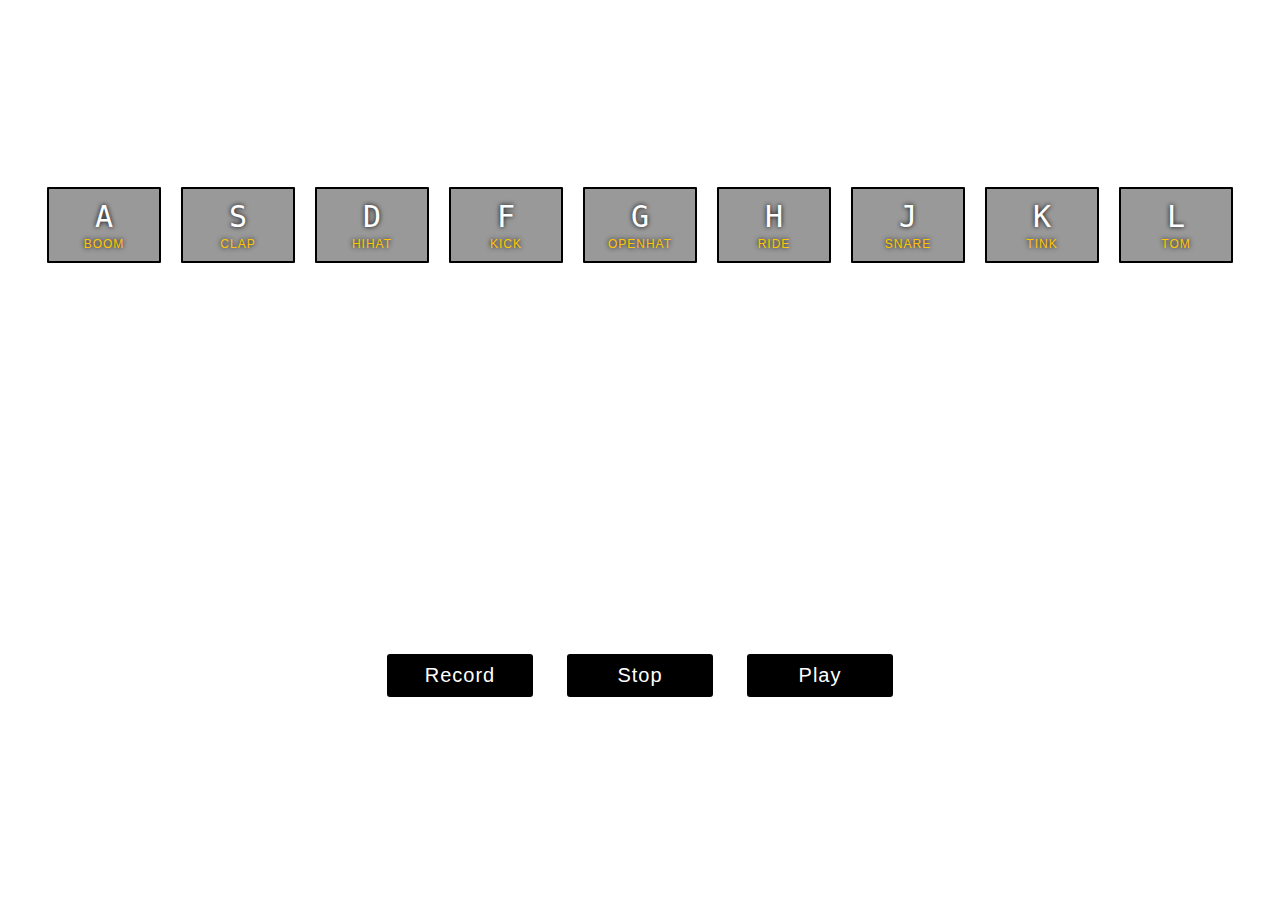
<file: 01-DrumKit/index.html>
<!DOCTYPE html>
<html lang="en">

  <head>

    <meta charset="utf-8">
    <title> Sahil Jain </title>
    <!-- <link rel="icon" href="public/favicon.ico" type="image/x-icon"> -->
    <link href="main.css" type="text/css" rel="stylesheet">

  </head>
  <body>

      <div class = 'keys'>
        <div data-key='65' class='key'>
          <kbd>A</kbd>
          <span class='sound'> Boom </span>
        </div>
        <div data-key='83' class='key'>
          <kbd>S</kbd>
          <span class='sound'> Clap </span>
        </div>
        <div data-key='68' class='key'>
          <kbd>D</kbd>
          <span class='sound'> HiHat </span>
        </div>
        <div data-key='70' class='key'>
          <kbd>F</kbd>
          <span class='sound'> Kick </span>
        </div>
        <div data-key='71' class='key'>
          <kbd>G</kbd>
          <span class='sound'> OpenHat </span>
        </div>
        <div data-key='72' class='key'>
          <kbd>H</kbd>
          <span class='sound'> Ride </span>
        </div>
        <div data-key='74' class='key'>
          <kbd>J</kbd>
          <span class='sound'> Snare </span>
        </div>
        <div data-key='75' class='key'>
          <kbd>K</kbd>
          <span class='sound'> Tink </span>
        </div>
        <div data-key='76' class='key'>
          <kbd>L</kbd>
          <span class='sound'> Tom </span>
        </div>
      </div>
      <div class='button-group'>
          <button class="button button-record"> Record </button>
          <button class="button button-stop"> Stop </button>
          <button class="button button-play"> Play </button>
      </div>
      
      <audio data-key='65' src='sounds/boom.wav' />
      <audio data-key='83' src='sounds/clap.wav' />
      <audio data-key='68' src='sounds/hihat.wav' />
      <audio data-key='70' src='sounds/kick.wav' />
      <audio data-key='71' src='sounds/openhat.wav' />
      <audio data-key='72' src='sounds/ride.wav' />
      <audio data-key='74' src='sounds/snare.wav' />
      <audio data-key='75' src='sounds/tink.wav' />
      <audio data-key='76' src='sounds/tom.wav' />

      <script src='music.js' type='text/javascript'></script>
  </body>
</html>
</file>
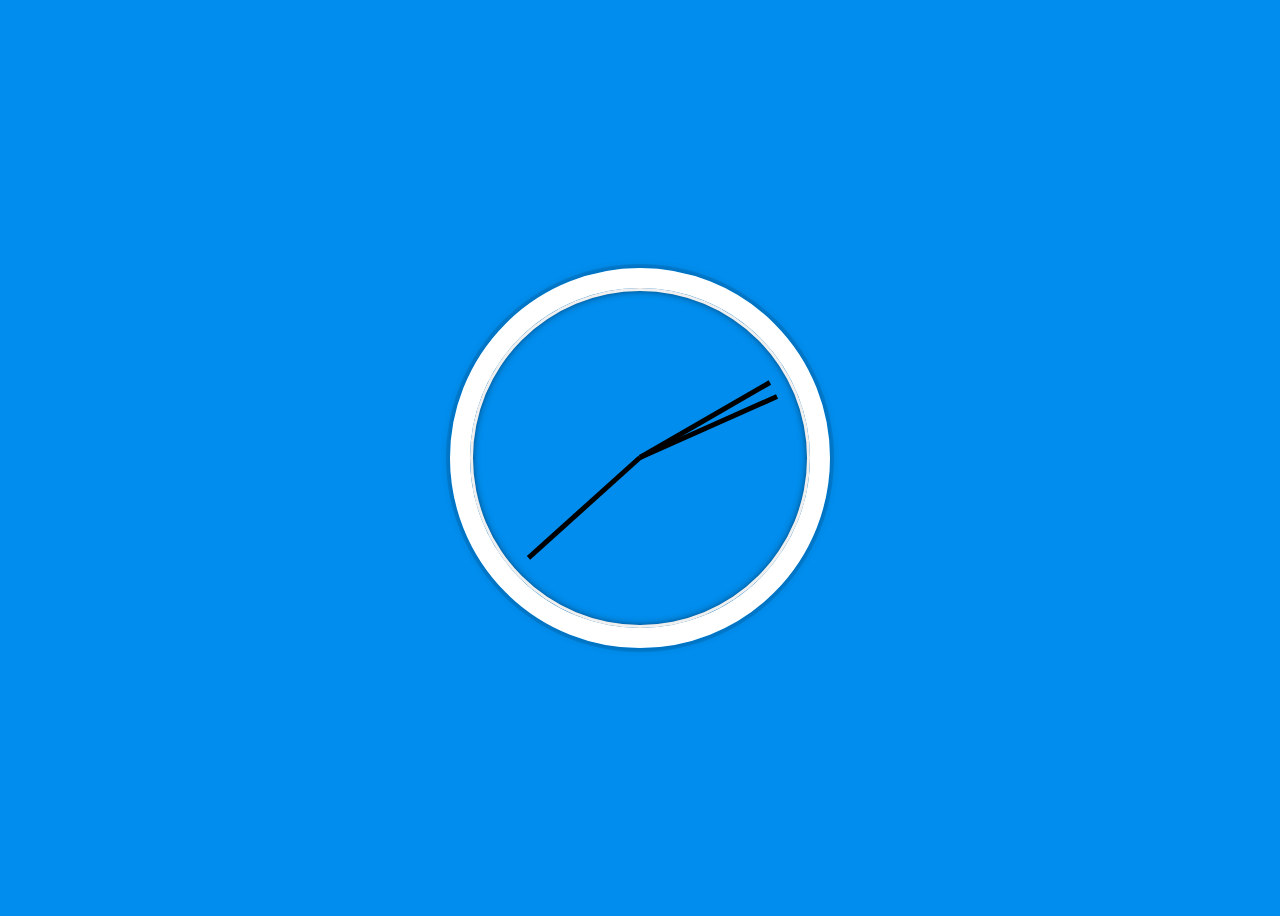
<file: 02-CSS-Clock/index.html>
<!DOCTYPE html>
<html lang="en">
<head>
  <meta charset="UTF-8">
  <title>JS + CSS Clock</title>
  <link rel='stylesheet' type='text/css' href='clock.css'>
</head>
<body>


    <div class="clock">
      <div class="clock-face">
        <div class="hand hour-hand"></div>
        <div class="hand min-hand"></div>
        <div class="hand second-hand"></div>
      </div>
    </div>
  <script src='clock.js' type='text/javascript'></script>
</body>
</html>
</file>
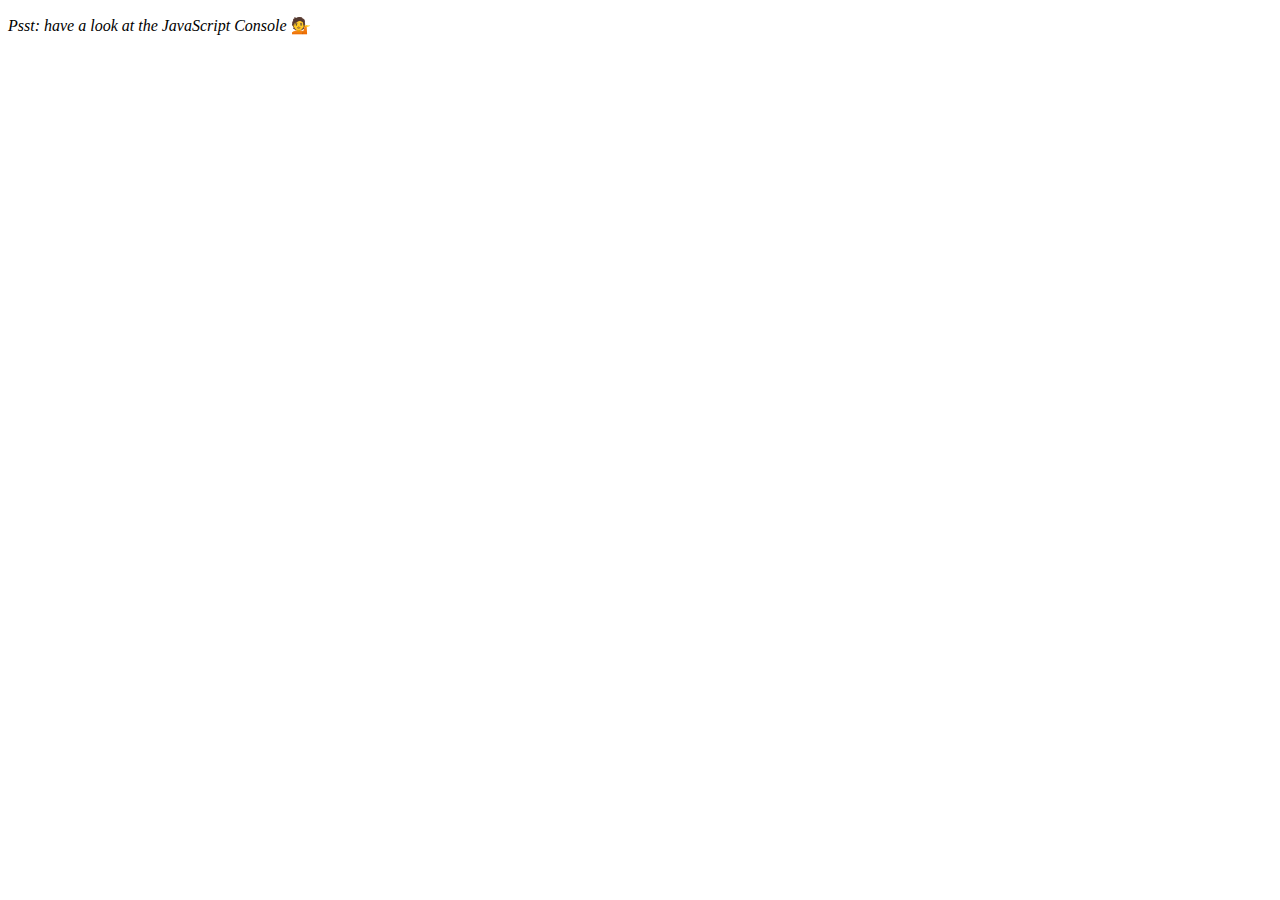
<file: 04-Array-Cardio/index.html>
<!DOCTYPE html>
<html lang="en">
<head>
  <meta charset="UTF-8">
  <title>Array Cardio 💪</title>
</head>
<body>
  <p><em>Psst: have a look at the JavaScript Console</em> 💁</p>
  <script>
    // Get your shorts on - this is an array workout!
    // ## Array Cardio Day 1

    // Some data we can work with

    const inventors = [
      { first: 'Albert', last: 'Einstein', year: 1879, passed: 1955 },
      { first: 'Isaac', last: 'Newton', year: 1643, passed: 1727 },
      { first: 'Galileo', last: 'Galilei', year: 1564, passed: 1642 },
      { first: 'Marie', last: 'Curie', year: 1867, passed: 1934 },
      { first: 'Johannes', last: 'Kepler', year: 1571, passed: 1630 },
      { first: 'Nicolaus', last: 'Copernicus', year: 1473, passed: 1543 },
      { first: 'Max', last: 'Planck', year: 1858, passed: 1947 },
      { first: 'Katherine', last: 'Blodgett', year: 1898, passed: 1979 },
      { first: 'Ada', last: 'Lovelace', year: 1815, passed: 1852 },
      { first: 'Sarah E.', last: 'Goode', year: 1855, passed: 1905 },
      { first: 'Lise', last: 'Meitner', year: 1878, passed: 1968 },
      { first: 'Hanna', last: 'Hammarström', year: 1829, passed: 1909 }
    ];

    const people = ['Beck, Glenn', 'Becker, Carl', 'Beckett, Samuel', 'Beddoes, Mick', 'Beecher, Henry', 'Beethoven, Ludwig', 'Begin, Menachem', 'Belloc, Hilaire', 'Bellow, Saul', 'Benchley, Robert', 'Benenson, Peter', 'Ben-Gurion, David', 'Benjamin, Walter', 'Benn, Tony', 'Bennington, Chester', 'Benson, Leana', 'Bent, Silas', 'Bentsen, Lloyd', 'Berger, Ric', 'Bergman, Ingmar', 'Berio, Luciano', 'Berle, Milton', 'Berlin, Irving', 'Berne, Eric', 'Bernhard, Sandra', 'Berra, Yogi', 'Berry, Halle', 'Berry, Wendell', 'Bethea, Erin', 'Bevan, Aneurin', 'Bevel, Ken', 'Biden, Joseph', 'Bierce, Ambrose', 'Biko, Steve', 'Billings, Josh', 'Biondo, Frank', 'Birrell, Augustine', 'Black, Elk', 'Blair, Robert', 'Blair, Tony', 'Blake, William'];

    // Array.prototype.filter()
    // 1. Filter the list of inventors for those who were born in the 1500's
    const filteredArray = inventors.filter(obj => obj.year >= 1500 && obj.year < 1600)
    console.log('Filtered array ', filteredArray)
    // const filteredArray = people.filter(())

    // Array.prototype.map()
    // 2. Give us an array of the inventors' first and last names
    const mappedArray = inventors.map(obj => `${obj.first}, ${obj.last}`)
    console.log('Mapped array', mappedArray)

    // Array.prototype.sort()
    // 3. Sort the inventors by birthdate, oldest to youngest
    const sortedArray = inventors.sort((a,b) => a.year > b.year ? 1 : -1)
    console.table(sortedArray)
    // Array.prototype.reduce()
    // 4. How many years did all the inventors live?
    const sum = inventors.reduce((sum, inventorData) => {
      console.log('Inventor is ', inventorData.first)
    //  console.log(sum + (inventorData.passed - inventorData.year))
      return sum + (inventorData.passed - inventorData.year)
    }, 0)
    console.log('Sum of instances ', sum)
    // 5. Sort the inventors by years lived

    const oldestInventors = inventors.sort((inventorX, inventorY) => (inventorX.passed - inventorX.year) > (inventorY.passed - inventorY.year) ? 1 : -1)
    console.table(oldestInventors)

    // 6. create a list of Boulevards in Paris that contain 'de' anywhere in the name
    // https://en.wikipedia.org/wiki/Category:Boulevards_in_Paris


    // 7. sort Exercise
    // Sort the people alphabetically by last name
    const peopleSorted = people.sort((a,b) => {
      const [aFirst, aLast] = a.split(', ')
      const [bFirst, bLast] = b.split(', ')
    //  console.log(a, b)
      return aLast > bLast ? 1 : -1;
    })

    console.log('People sorted1', peopleSorted)

    // 8. Reduce Exercise
    // Sum up the instances of each of these

    const data = ['car', 'car', 'truck', 'truck', 'bike', 'walk', 'car', 'van', 'bike', 'walk', 'car', 'van', 'car', 'truck' ];
    const sumOfInstances = data.reduce((instances, element) => {
      instances[element] = (instances[element] + 1) || 0
      return instances
    }, {})
    console.log('Sum of instances', sumOfInstances)

  </script>
</body>
</html>
</file>
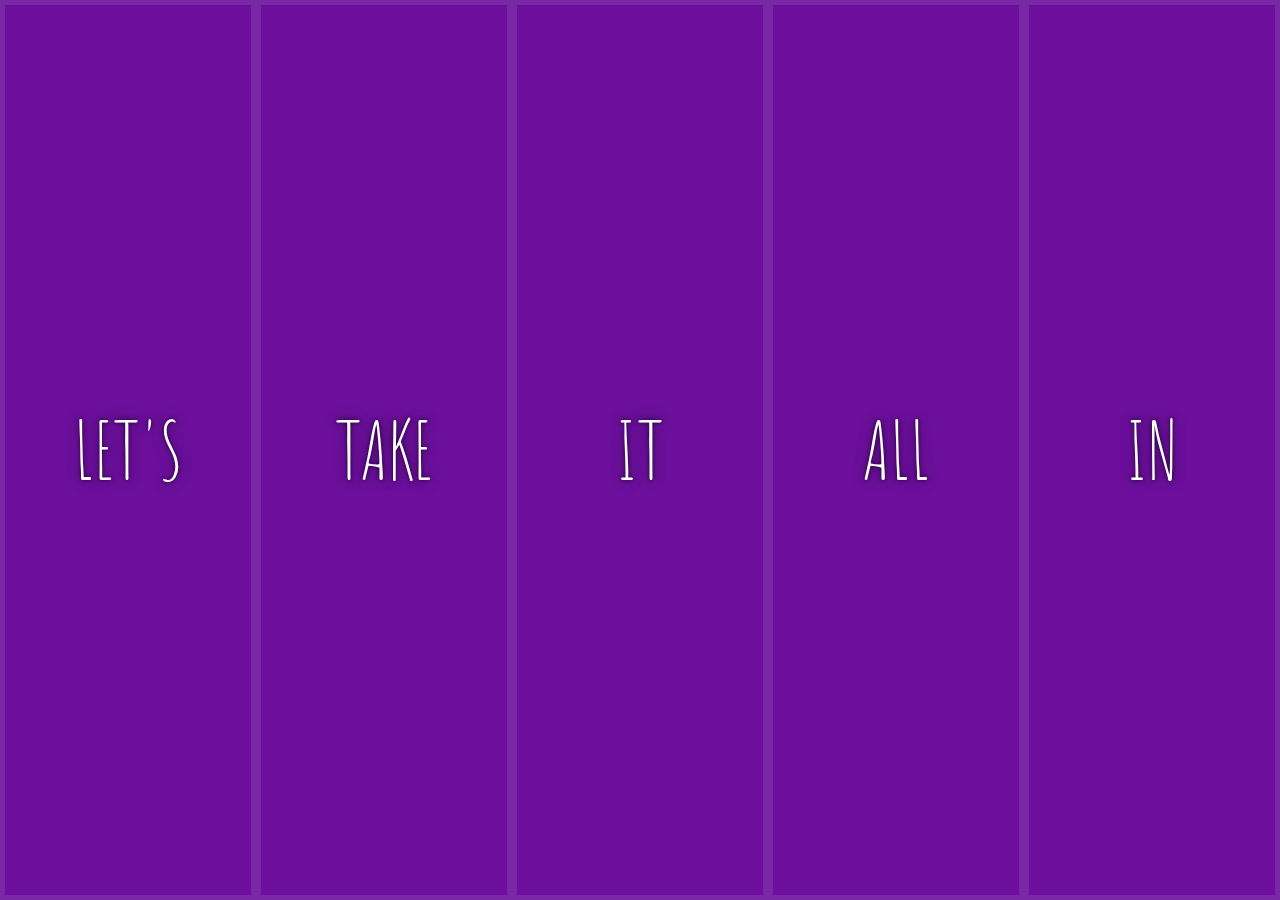
<file: 05-Flex-Panels/index.html>
<!DOCTYPE html>
<html lang="en">
<head>
  <meta charset="UTF-8">
  <title>Flex Panels 💪</title>
  <link href='https://fonts.googleapis.com/css?family=Amatic+SC' rel='stylesheet' type='text/css'>
  <link href='panels.css' rel='stylesheet' type='text/css'>
</head>
<body>
  <div class="panels">
    <div class="panel panel1">
      <p>Hey</p>
      <p>Let's</p>
      <p>Dance</p>
    </div>
    <div class="panel panel2">
      <p>Give</p>
      <p>Take</p>
      <p>Receive</p>
    </div>
    <div class="panel panel3">
      <p>Experience</p>
      <p>It</p>
      <p>Today</p>
    </div>
    <div class="panel panel4">
      <p>Give</p>
      <p>All</p>
      <p>You can</p>
    </div>
    <div class="panel panel5">
      <p>Life</p>
      <p>In</p>
      <p>Motion</p>
    </div>
  </div>

  <script src='panels.js' type='text/javascript'>
  </script>

</body>
</html>
</file>
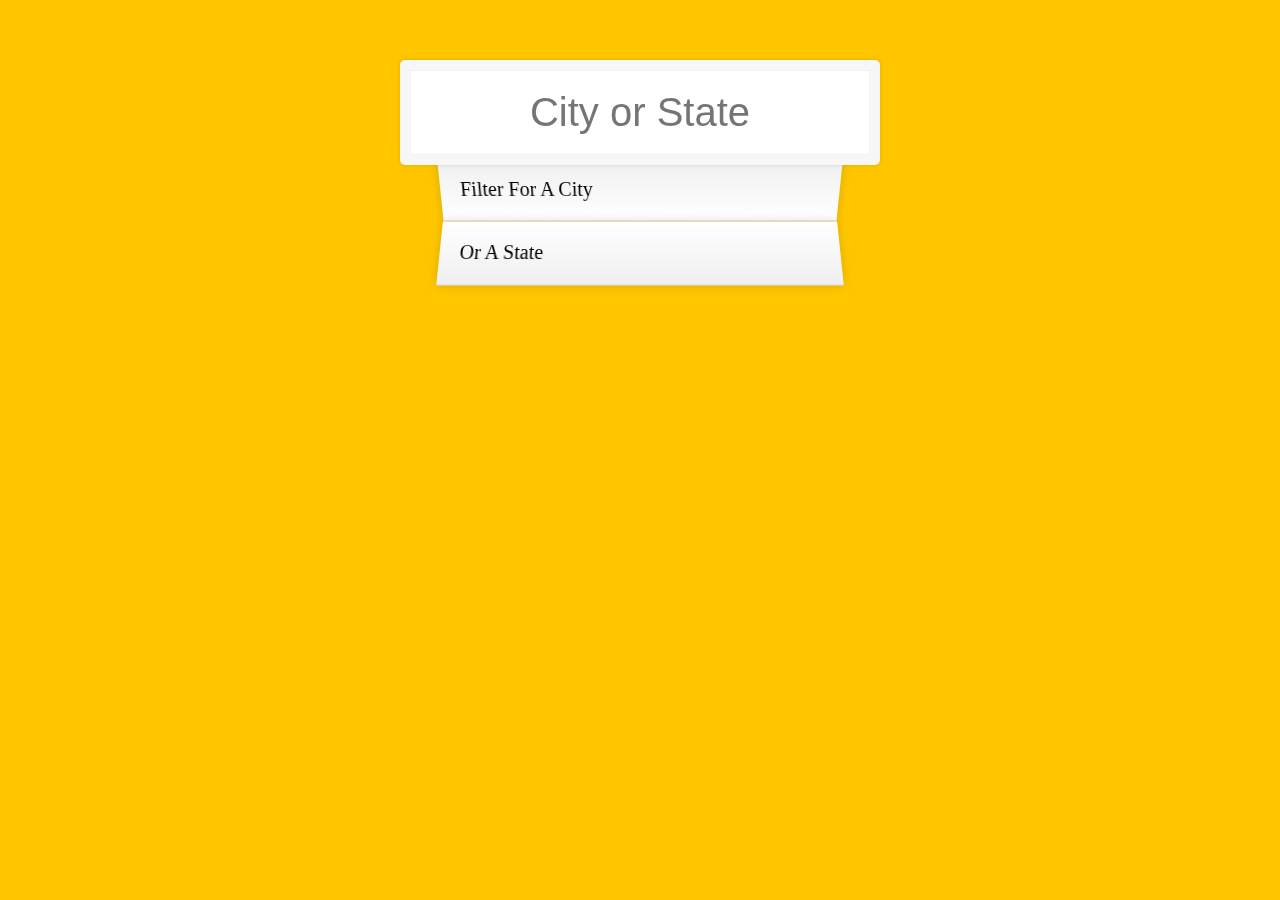
<file: 06-Type-Ahead-Searching/index.html>
<!DOCTYPE html>
<html lang="en">
<head>
  <meta charset="UTF-8">
  <title>Type Ahead 👀</title>
  <link rel="stylesheet" href="style.css">
</head>
<body>

  <form class="search-form">
    <input type="text" class="search" placeholder="City or State">
    <ul class="suggestions">
      <li>Filter for a city</li>
      <li>or a state</li>
    </ul>
  </form>
  <script src='search.js' type='text/javascript'> </script>
  </body>
</html>
</file>
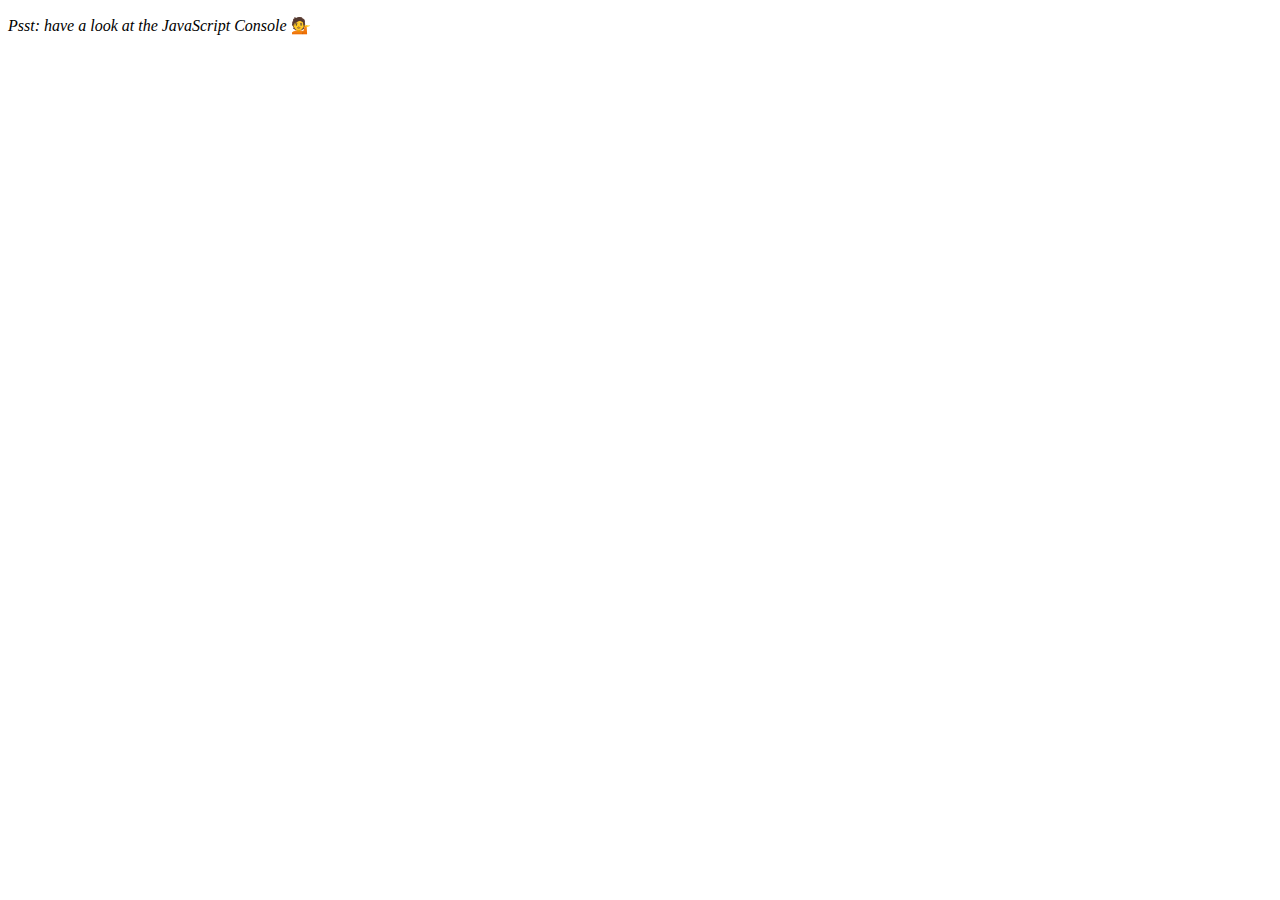
<file: 07-Array-Cardio-2/index.html>
<!DOCTYPE html>
<html lang="en">
<head>
  <meta charset="UTF-8">
  <title>Array Cardio 💪💪</title>
</head>
<body>
  <p><em>Psst: have a look at the JavaScript Console</em> 💁</p>
  <script>
    // ## Array Cardio Day 2

    const people = [
      { name: 'Wes', year: 1988 },
      { name: 'Kait', year: 1986 },
      { name: 'Irv', year: 1970 },
      { name: 'Lux', year: 2015 }
    ];

    const comments = [
      { text: 'Love this!', id: 523423 },
      { text: 'Super good', id: 823423 },
      { text: 'You are the best', id: 2039842 },
      { text: 'Ramen is my fav food ever', id: 123523 },
      { text: 'Nice Nice Nice!', id: 542328 }
    ];


    // Some and Every Checks
    // Array.prototype.some() // is at least one person 19 or older?
    // Array.prototype.every() // is everyone 19 or older?

    const isAdult = people.some(person => new Date().getFullYear() - person.year >= 19)
    console.log({isAdult})
    // Array.prototype.find()
    // Find is like filter, but instead returns just the one you are looking for
    // find the comment with the ID of 823423
    const findComment = comments.find(comment => comment.id === 823423)
    console.log(findComment)
    // Array.prototype.findIndex()
    // Find the comment with this ID
    // delete the comment with the ID of 823423

    let index = comments.findIndex(comment => comment.id === 823423)
    if(index >= 0) {
      const newComments = [
        ...comments.slice(0,index),
        ...comments.slice(index + 1)
      ]
      console.table(newComments)
    }
    else {
        console.log('Could not find index')
    }

  </script>
</body>
</html>
</file>
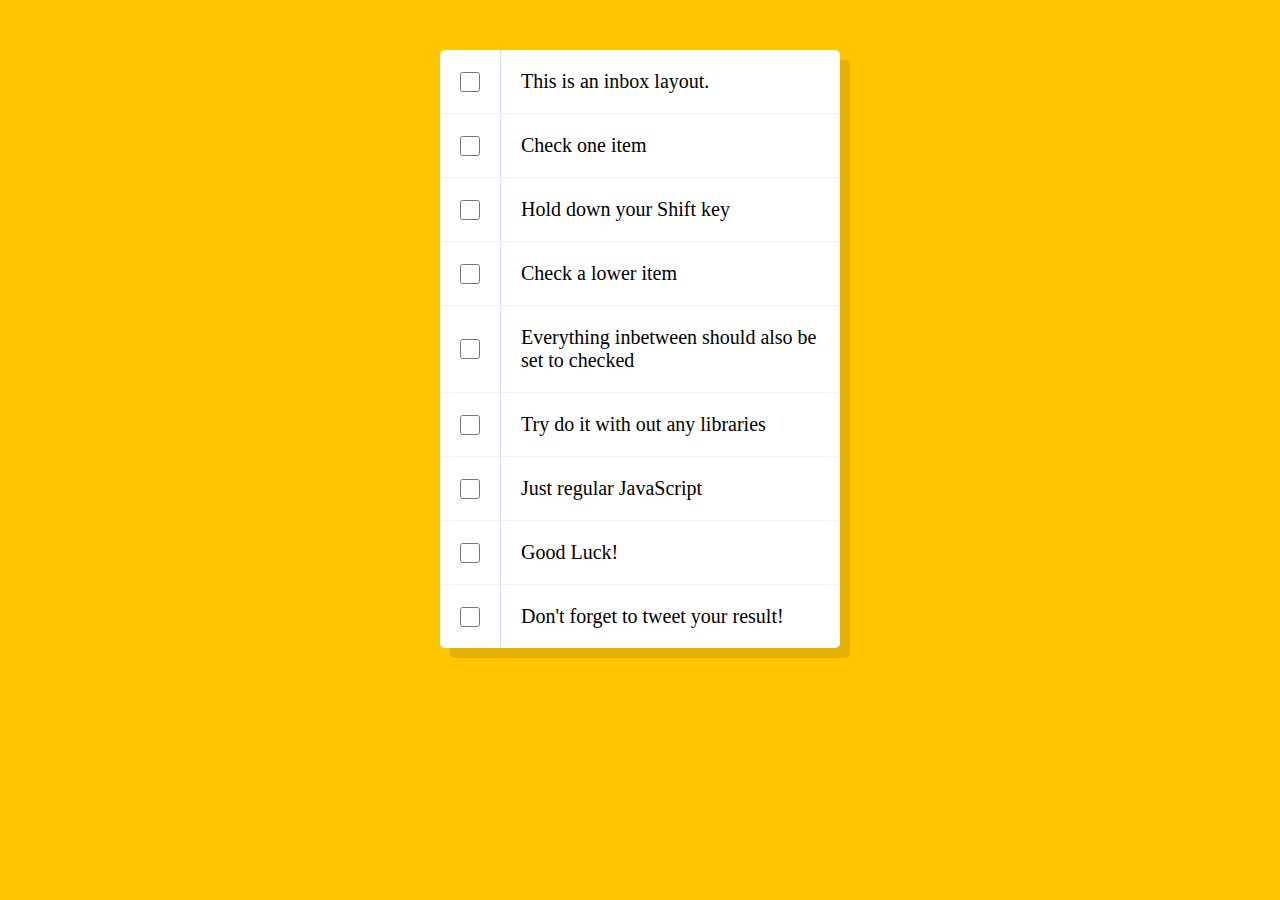
<file: 10-Multiple-Checkboxes/index.html>
<!DOCTYPE html>
<html lang="en">
<head>
  <meta charset="UTF-8">
  <title>Hold Shift to Check Multiple Checkboxes</title>
  <link rel='stylesheet' type='text/css' href='style.css'>
</head>
<body>
   <!--
   The following is a common layout you would see in an email client.

   When a user clicks a checkbox, holds Shift, and then clicks another checkbox a few rows down, all the checkboxes inbetween those two checkboxes should be checked.

  -->
  <div class="inbox">
    <div class="item">
      <input type="checkbox">
      <p>This is an inbox layout.</p>
    </div>
    <div class="item">
      <input type="checkbox">
      <p>Check one item</p>
    </div>
    <div class="item">
      <input type="checkbox">
      <p>Hold down your Shift key</p>
    </div>
    <div class="item">
      <input type="checkbox">
      <p>Check a lower item</p>
    </div>
    <div class="item">
      <input type="checkbox">
      <p>Everything inbetween should also be set to checked</p>
    </div>
    <div class="item">
      <input type="checkbox">
      <p>Try do it with out any libraries</p>
    </div>
    <div class="item">
      <input type="checkbox">
      <p>Just regular JavaScript</p>
    </div>
    <div class="item">
      <input type="checkbox">
      <p>Good Luck!</p>
    </div>
    <div class="item">
      <input type="checkbox">
      <p>Don't forget to tweet your result!</p>
    </div>
  </div>

<script src='shift.js' type='text/javascript'></script>

</body>
</html>
</file>
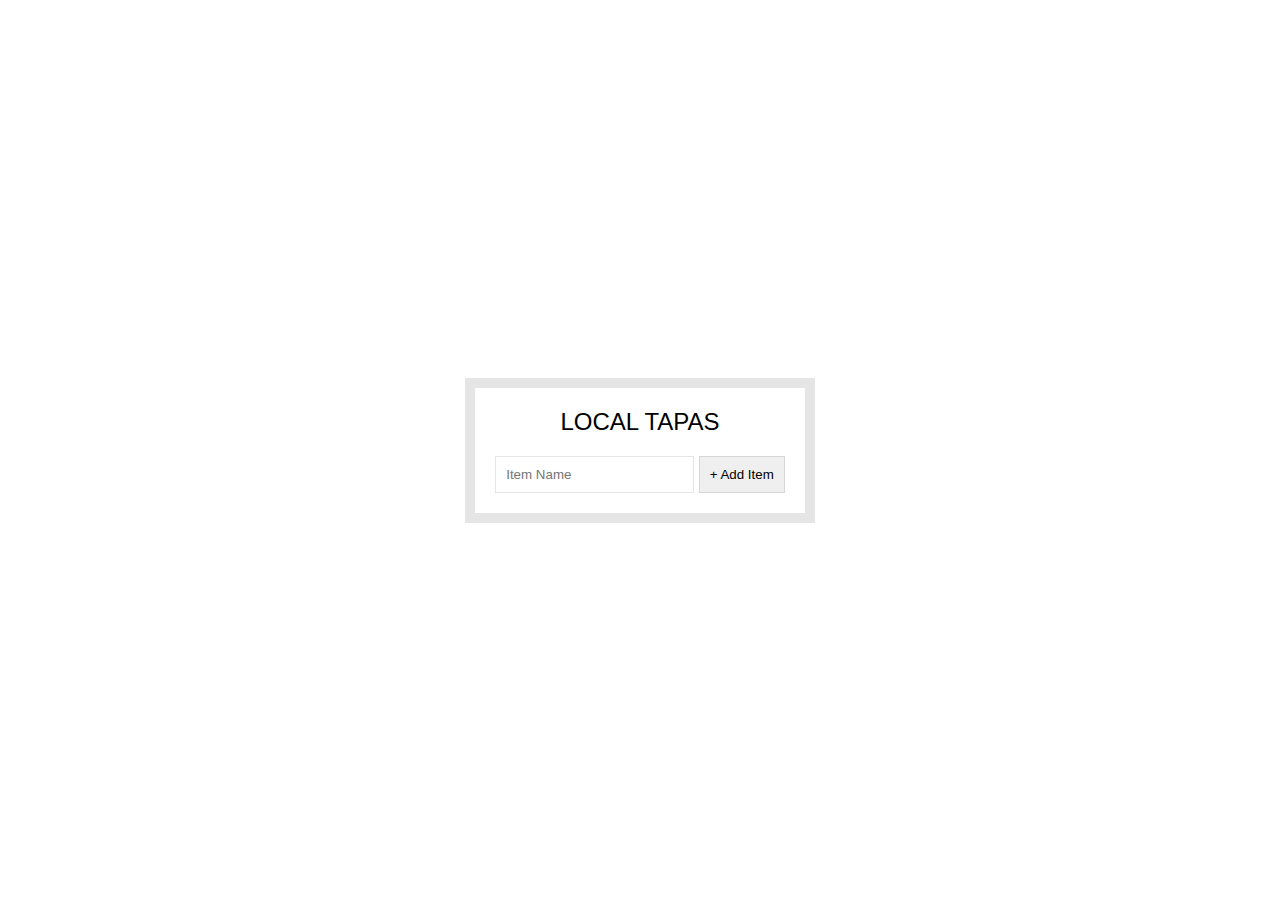
<file: 15-Event-delegation-and-local-torage/index.html>
<!DOCTYPE html>
<html lang='en'>
<head>
  <title>My HTML Page</title>
  <link rel='stylesheet' type='text/css' title='Cool stylesheet' href='style.css'>
</head>
<body>
  <div class="wrapper">
      <h2>LOCAL TAPAS</h2>
      <p></p>
      <ul class="plates">
        <li>Loading Tapas...</li>
      </ul>
      <form class="add-items">
        <input type="text" name="item" placeholder="Item Name" required>
        <input type="submit" value="+ Add Item">
      </form>
  </div>
  <script src='main.js' type='text/javascript'></script>
</body>
</html>
</file>
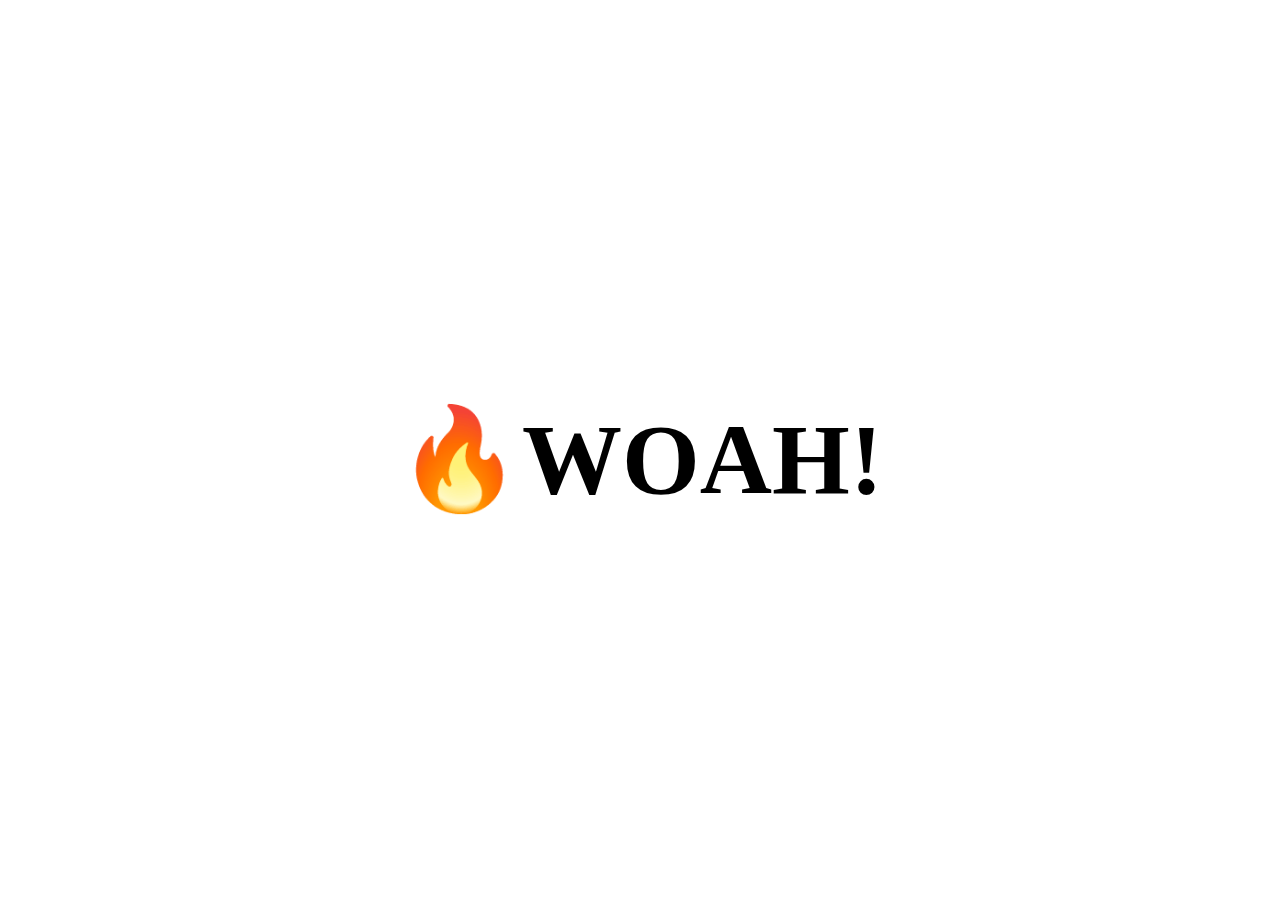
<file: 16-Css-text-shadow/index.html>
<!DOCTYPE html>
<html lang="en">
<head>
  <meta charset="UTF-8">
  <title>Mouse Shadow</title>
  <link rel='stylesheet' type='text/css' title='Cool stylesheet' href='style.css'>
</head>
<body>

  <div class="hero">
    <h1 contenteditable>🔥WOAH!</h1>
  </div>

  <script src='main.js' type='text/javascript'></script>
</body>
</html>
</file>
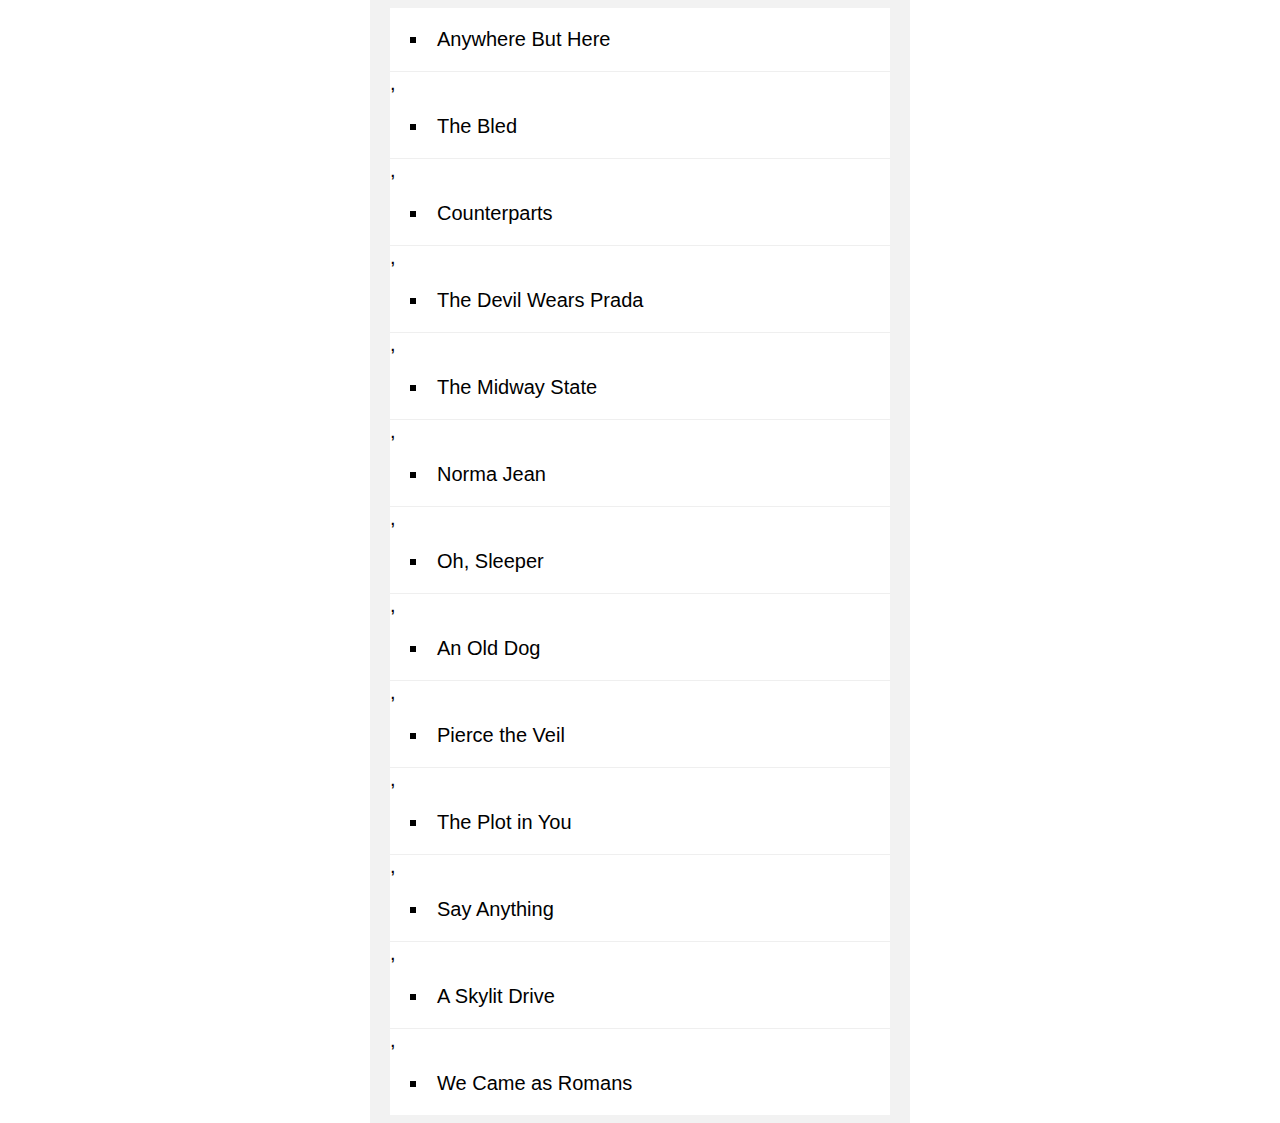
<file: 17-Sorting-Band-Names/index.html>
<!DOCTYPE html>
<html lang='en'>
<head>
  <title>My HTML Page</title>
  <link rel='stylesheet' type='text/css' title='Cool stylesheet' href='style.css'>
</head>
<body>
  <ul id="bands"></ul>
  <script src='main.js' type='text/javascript'></script>
</body>
</html>
</file>
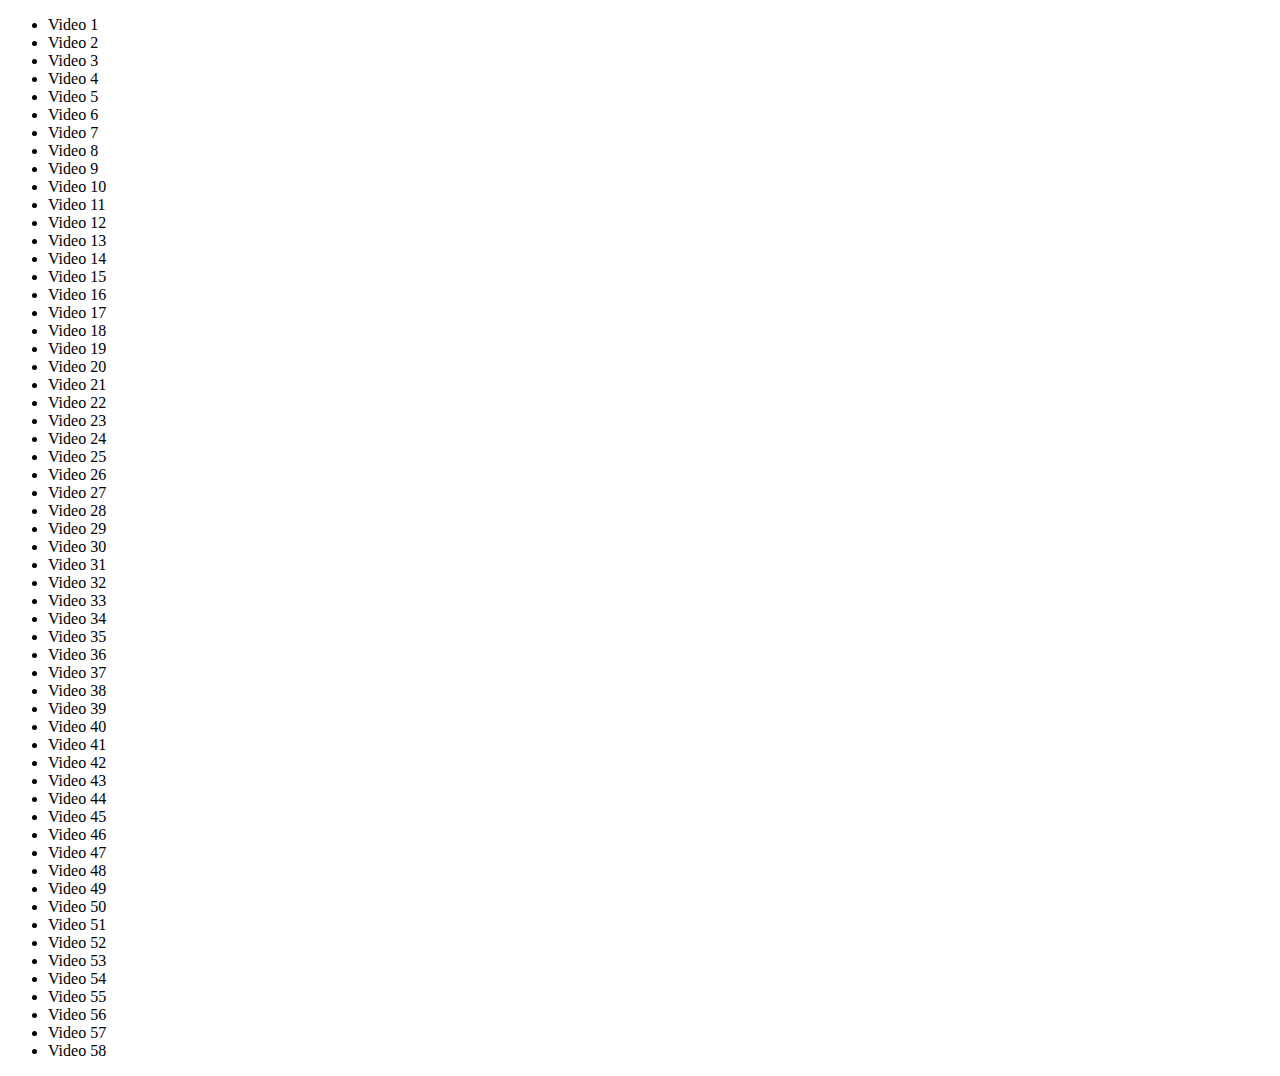
<file: 18-Tally-String-Times/index.html>
<!DOCTYPE html>
<html lang="en">
<head>
  <meta charset="UTF-8">
  <title>Videos</title>
</head>
<body>
  <ul class="videos">
    <li data-time="5:43">
      Video 1
    </li>
    <li data-time="2:33">
      Video 2
    </li>
    <li data-time="3:45">
      Video 3
    </li>
    <li data-time="0:47">
      Video 4
    </li>
    <li data-time="5:21">
      Video 5
    </li>
    <li data-time="6:56">
      Video 6
    </li>
    <li data-time="3:46">
      Video 7
    </li>
    <li data-time="5:25">
      Video 8
    </li>
    <li data-time="3:14">
      Video 9
    </li>
    <li data-time="3:31">
      Video 10
    </li>
    <li data-time="5:59">
      Video 11
    </li>
    <li data-time="3:07">
      Video 12
    </li>
    <li data-time="11:29">
      Video 13
    </li>
    <li data-time="8:57">
      Video 14
    </li>
    <li data-time="5:49">
      Video 15
    </li>
    <li data-time="5:52">
      Video 16
    </li>
    <li data-time="5:50">
      Video 17
    </li>
    <li data-time="9:13">
      Video 18
    </li>
    <li data-time="11:51">
      Video 19
    </li>
    <li data-time="7:58">
      Video 20
    </li>
    <li data-time="4:40">
      Video 21
    </li>
    <li data-time="4:45">
      Video 22
    </li>
    <li data-time="6:46">
      Video 23
    </li>
    <li data-time="7:24">
      Video 24
    </li>
    <li data-time="7:12">
      Video 25
    </li>
    <li data-time="5:23">
      Video 26
    </li>
    <li data-time="3:34">
      Video 27
    </li>
    <li data-time="8:22">
      Video 28
    </li>
    <li data-time="5:17">
      Video 29
    </li>
    <li data-time="3:10">
      Video 30
    </li>
    <li data-time="4:43">
      Video 31
    </li>
    <li data-time="19:43">
      Video 32
    </li>
    <li data-time="0:47">
      Video 33
    </li>
    <li data-time="0:47">
      Video 34
    </li>
    <li data-time="3:14">
      Video 35
    </li>
    <li data-time="3:59">
      Video 36
    </li>
    <li data-time="2:43">
      Video 37
    </li>
    <li data-time="4:17">
      Video 38
    </li>
    <li data-time="6:56">
      Video 39
    </li>
    <li data-time="3:05">
      Video 40
    </li>
    <li data-time="2:06">
      Video 41
    </li>
    <li data-time="1:59">
      Video 42
    </li>
    <li data-time="1:49">
      Video 43
    </li>
    <li data-time="3:36">
      Video 44
    </li>
    <li data-time="7:10">
      Video 45
    </li>
    <li data-time="3:44">
      Video 46
    </li>
    <li data-time="3:44">
      Video 47
    </li>
    <li data-time="4:36">
      Video 48
    </li>
    <li data-time="3:16">
      Video 49
    </li>
    <li data-time="1:10">
      Video 50
    </li>
    <li data-time="6:10">
      Video 51
    </li>
    <li data-time="2:14">
      Video 52
    </li>
    <li data-time="3:44">
      Video 53
    </li>
    <li data-time="5:05">
      Video 54
    </li>
    <li data-time="6:03">
      Video 55
    </li>
    <li data-time="12:39">
      Video 56
    </li>
    <li data-time="1:56">
      Video 57
    </li>
    <li data-time="4:04">
      Video 58
    </li>
  </ul>
<script>
  const timeList = Array.from(document.querySelectorAll('[data-time]'))
  const total = timeList.reduce((sum, contentLength) => {
    const [mins, secs] = (contentLength.dataset.time).split(':').map(parseFloat)
    sum += (mins * 60) + secs
    // console.log((mins* 60) + secs)
    // console.log(mins, secs)
    return sum
  }, 0)
  console.log(total)
  let secondsLeft = total
  const hoursLeft = Math.floor(secondsLeft / 3600)
  secondsLeft = secondsLeft % 3600
  const minsLeft = Math.floor(secondsLeft / 60)
  secondsLeft = secondsLeft % 60
  const totalTimeLeft = `${hoursLeft}:${minsLeft}:${secondsLeft}`
</script>
</body>
</html>
</file>
<file: 01-DrumKit/main.css>
html {
  font-size: 10px;
  background: url(http://i.imgur.com/b9r5sEL.jpg) bottom center;
  background-size: cover;
}

body,html {
  margin: 0;
  padding: 0;
  font-family: sans-serif;
}

.keys {
  display: flex;
  flex: 1;
  min-height: 50vh;
  align-items: center;
  justify-content: center;
}

.disabled {
  cursor: not-allowed;
  background-color: dimgrey;
  color: black;
  border: .2rem solid dimgrey;
}

.key {
  text-align: center;
  width: 10rem;
  margin: 1rem;
  border: .2rem solid #000;
  border-radius: .1rem;
  font-size: 1.5rem;
  padding: 1rem .5rem;
  transition: all .07s ease;
  color: white;
  background: rgba(0,0,0,0.4);
  text-shadow: 0 0 .5rem black;
}

.playing {
  transform: scale(1.1);
  border-color: #ffc600;
  box-shadow: 0 0 5rem #ffc600;
}

kbd {
    display: block;
    font-size: 3rem;
}

.button-group {
  display: flex;
  justify-content: center;
  flex: 1;
  min-height: 50vh;
  align-items: center;
}

.button {
  font-size: 2rem;
  padding: 1rem 0.5rem;
  background-color: black;
  color: white;
  border: .2rem solid #fff;
  border-radius: .5rem;
  margin: 1.5rem;
  text-align: center;
  width: 15rem;
  letter-spacing: .1rem;
}

.sound {
  font-size: 1.2rem;
  letter-spacing: .1rem;
  text-transform: uppercase;
  color: #ffc600;
}

.button:hover {
  transform: scale(1.1);
  background-color: white;
  color: #000;
  border: .2rem solid #000;
}
</file>
<file: 02-CSS-Clock/clock.css>
html {
  background: #018DED url(http://unsplash.it/1500/1000?image=881&blur=50);
  background-size:cover;
  font-family:'helvetica neue';
  text-align: center;
  font-size: 10px;
}

body {
  font-size: 2rem;
  display:flex;
  flex:1;
  min-height: 100vh;
  align-items: center;
}

.clock {
  width: 30rem;
  height: 30rem;
  border: 2rem solid white;
  border-radius: 50%;
  margin: 50px auto;
  padding: 2rem;
  position: relative;
  padding:2rem;
  box-shadow:
    0 0 0 4px rgba(0,0,0,0.1),
    inset 0 0 0 3px #EFEFEF,
    inset 0 0 10px black,
    0 0 10px rgba(0,0,0,0.2);
}

.clock-face {
  position: relative;
  width: 100%;
  height: 100%;
  transform: translateY(-3px);
}

.hand {
  width: 50%;
  height: .5rem;
  background: black;
  position: absolute;
  top: 50%;
  transform-origin: 100%;
  transition: all 0.05s;
  transition-timing-function: cubic-bezier(0, 2.23, 0.58, 1);
}
</file>
<file: 05-Flex-Panels/panels.css>
html {
    box-sizing: border-box;
    background:#ffc600;
    font-family:'helvetica neue';
    font-size: 20px;
    font-weight: 200;
  }
  body {
    margin: 0;
  }
  *, *:before, *:after {
    box-sizing: inherit;
  }

  .panels {
    min-height:100vh;
    overflow: hidden;
    display: flex;
  }

  .panel {
    background:#6B0F9C;
    box-shadow:inset 0 0 0 5px rgba(255,255,255,0.1);
    color:white;
    text-align: center;
    align-items:center;
    /* Safari transitionend event.propertyName === flex */
    /* Chrome + FF transitionend event.propertyName === flex-grow */
    transition:
      font-size 0.7s cubic-bezier(0.61,-0.19, 0.7,-0.11),
      flex 0.7s cubic-bezier(0.61,-0.19, 0.7,-0.11),
      background 0.2s;
    font-size: 20px;
    background-size:cover;
    background-position:center;
    display: flex;
    flex-direction: column;
    flex: 1;
    justify-content: center;
  }


  .panel1 { background-image:url(https://source.unsplash.com/gYl-UtwNg_I/1500x1500); }
  .panel2 { background-image:url(https://source.unsplash.com/1CD3fd8kHnE/1500x1500); }
  .panel3 { background-image:url(https://images.unsplash.com/photo-1465188162913-8fb5709d6d57?ixlib=rb-0.3.5&q=80&fm=jpg&crop=faces&cs=tinysrgb&w=1500&h=1500&fit=crop&s=967e8a713a4e395260793fc8c802901d); }
  .panel4 { background-image:url(https://source.unsplash.com/ITjiVXcwVng/1500x1500); }
  .panel5 { background-image:url(https://source.unsplash.com/3MNzGlQM7qs/1500x1500); }

  .panel > * {
    margin:0;
    width: 100%;
    transition:transform 0.5s;
    flex: 1 0 auto;
    display: flex;
    align-items: center;
    justify-content: center;
  }

  .panel > *:first-child { transform: translateY(-100%) ;}
  .panel > *:last-child { transform: translateY(100%) ;}
  .panel.open-active > *:first-child { transform: translateY(0%) ;}
  .panel.open-active > *:last-child { transform: translateY(0%) ;}

  .panel p {
    text-transform: uppercase;
    font-family: 'Amatic SC', cursive;
    text-shadow:0 0 4px rgba(0, 0, 0, 0.72), 0 0 14px rgba(0, 0, 0, 0.45);
    font-size: 2em;
  }

  .panel p:nth-child(2) {
    font-size: 4em;
  }

  .panel.open {
    flex:5;
    font-size:40px;
  }

  .cta {
    color:white;
    text-decoration: none;
  }
</file>
<file: 06-Type-Ahead-Searching/style.css>
html {
  box-sizing: border-box;
  background:#ffc600;
  font-family:'helvetica neue';
  font-size: 20px;
  font-weight: 200;
}
*, *:before, *:after {
  box-sizing: inherit;
}
input {
  width: 100%;
  padding:20px;
}

.search-form {
  max-width:400px;
  margin:50px auto;
}

input.search {
  margin: 0;
  text-align: center;
  outline:0;
  border: 10px solid #F7F7F7;
  width: 120%;
  left: -10%;
  position: relative;
  top: 10px;
  z-index: 2;
  border-radius: 5px;
  font-size: 40px;
  box-shadow: 0 0 5px rgba(0, 0, 0, 0.12), inset 0 0 2px rgba(0, 0, 0, 0.19);
}


.suggestions {
  margin: 0;
  padding: 0;
  position: relative;
  /*perspective:20px;*/
}
.suggestions li {
  background:white;
  list-style: none;
  border-bottom: 1px solid #D8D8D8;
  box-shadow: 0 0 10px rgba(0, 0, 0, 0.14);
  margin:0;
  padding:20px;
  transition:background 0.2s;
  display:flex;
  justify-content:space-between;
  text-transform: capitalize;
}

.suggestions li:nth-child(even) {
  transform: perspective(100px) rotateX(3deg) translateY(2px) scale(1.001);
  background: linear-gradient(to bottom,  #ffffff 0%,#EFEFEF 100%);
}
.suggestions li:nth-child(odd) {
  transform: perspective(100px) rotateX(-3deg) translateY(3px);
  background: linear-gradient(to top,  #ffffff 0%,#EFEFEF 100%);
}

span.population {
  font-size: 15px;
}


.details {
  text-align: center;
  font-size: 15px;
}

.hl {
  background:#ffc600;
}

.love {
  text-align: center;
}

a {
  color:black;
  background:rgba(0,0,0,0.1);
  text-decoration: none;
}
</file>
<file: 10-Multiple-Checkboxes/style.css>
html {
    font-family: sans-serif;
    background:#ffc600;
  }

  .inbox {
    max-width:400px;
    margin:50px auto;
    background:white;
    border-radius:5px;
    box-shadow:10px 10px 0 rgba(0,0,0,0.1);
  }

  .item {
    display:flex;
    align-items:center;
    border-bottom: 1px solid #F1F1F1;
  }

  .item:last-child {
    border-bottom:0;
  }


  input:checked + p {
    background:#F9F9F9;
    text-decoration: line-through;
  }

  input[type="checkbox"] {
    margin:20px;
    width: 20px;
    height: 20px;
  }

  p {
    margin:0;
    padding:20px;
    transition:background 0.2s;
    flex:1;
    font-family:'helvetica neue';
    font-size: 20px;
    font-weight: 200;
    border-left: 1px solid #D1E2FF;
  }

  .details {
    text-align: center;
    font-size: 15px;
  }
</file>
<file: 15-Event-delegation-and-local-torage/style.css>
html {
      box-sizing: border-box;
      background:url('http://wes.io/hx9M/oh-la-la.jpg') center no-repeat;
      background-size:cover;
      min-height:100vh;
      display:flex;
      justify-content: center;
      align-items: center;
      text-align: center;
      font-family: Futura,"Trebuchet MS",Arial,sans-serif
    }
    *, *:before, *:after {box-sizing: inherit; }

    svg {
      fill:white;
      background: rgba(0,0,0,0.1);
      padding: 20px;
      border-radius: 50%;
      width:200px;
      margin-bottom: 50px;
    }

    .wrapper {
      padding: 20px;
      max-width: 350px;
      background: rgba(255,255,255,0.95);
      box-shadow: 0 0 0 10px rgba(0,0,0,0.1);
    }

    h2 {
      text-align: center;
      margin: 0;
      font-weight: 200;
    }

    .plates {
      margin: 0;
      padding: 0;
      text-align: left;
      list-style: none;
    }

    .plates li {
      border-bottom: 1px solid rgba(0,0,0,0.2);
      padding: 10px 0;
      font-weight: 100;
      display: flex;
    }

    .plates label {
      flex:1;
      cursor: pointer;
    }

    .plates input {
      display: none;
    }

    .plates input + label:before {
      content: '⬜️';
      margin-right: 10px;
    }

    .plates input:checked + label:before {
      content: '🌮';
    }

    .add-items {
      margin-top: 20px;
    }

    .add-items input {
      padding:10px;
      outline:0;
      border:1px solid rgba(0,0,0,0.1);
    }
</file>
<file: 16-Css-text-shadow/style.css>
<style>
html {
  color:black;
  font-family: sans-serif;
}

.hero {
  min-height: 100vh;
  display:flex;
  justify-content: center;
  align-items: center;
  color:black;
}

h1 {
  font-size: 100px;
}
</file>
<file: 17-Sorting-Band-Names/style.css>
body {
    font-family: sans-serif;
    background: url("https://source.unsplash.com/nDqA4d5NL0k/2000x2000");
    background-size: cover;
    display: flex;
    align-items: center;
    min-height: 100vh;
  }

  #bands {
    list-style: inside square;
    font-size: 20px;
    background: white;
    width: 500px;
    margin: auto;
    padding: 0;
    box-shadow: 0 0 0 20px rgba(0, 0, 0, 0.05);
  }
  #bands li {
    border-bottom: 1px solid #efefef;
    padding: 20px;
  }
  #bands li:last-child {
    border-bottom: 0;
  }

  a {
    color: #ffc600;
    text-decoration: none;
  }
</file>
